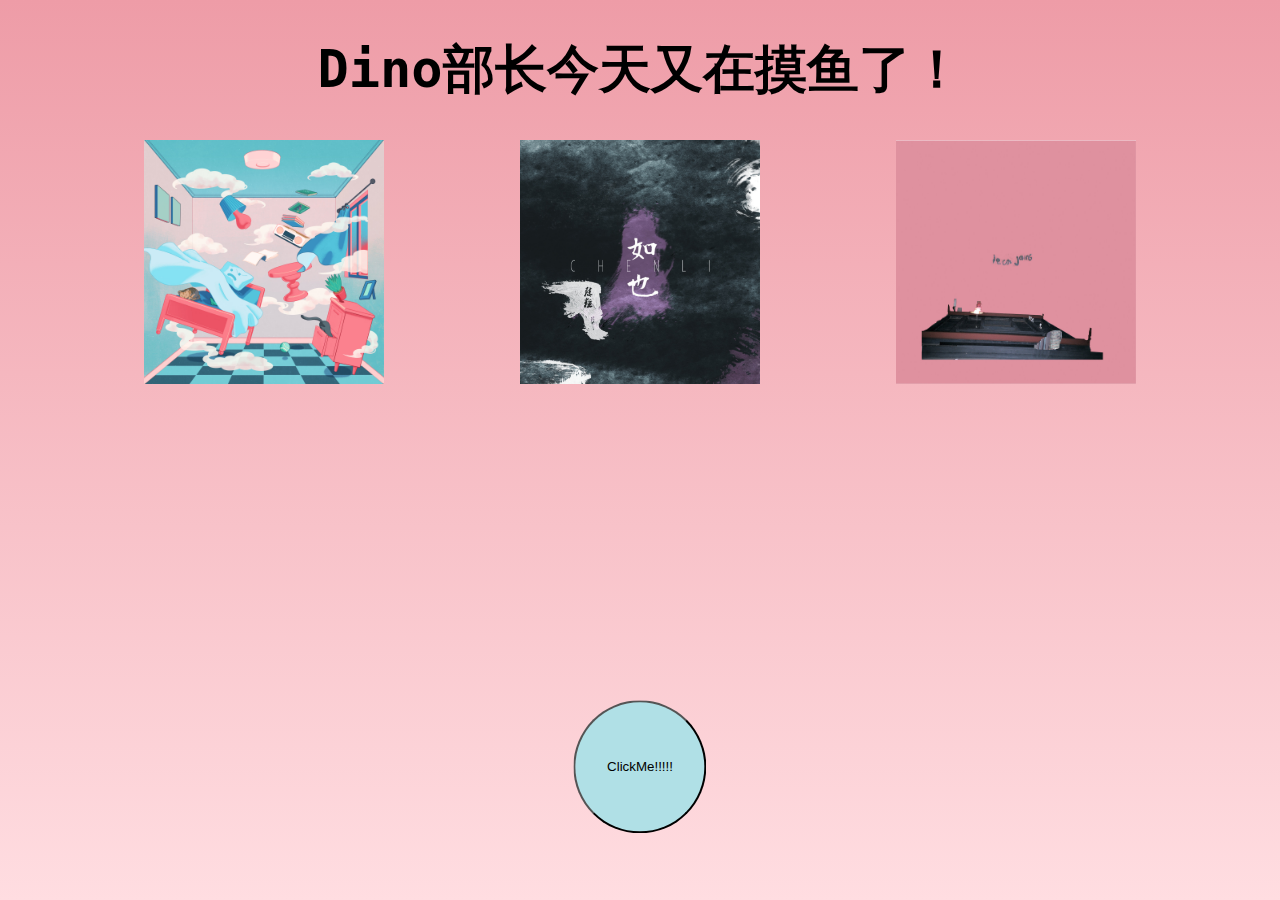
<file: index.html>
<!DOCTYPE html>
<html lang="en">
    <head>
        <link rel="stylesheet" href="index.css" />
        <title>我们ADA真是太棒啦！！！！</title>
    </head>
    <body>
        <h1><strong>Dino部长今天又在摸鱼了！</strong></h1>

        <div class="my-container">
            <img
                class="album"
                src="album1.jpg"
                alt="Album cannot be displayed!"
            />
            <img
                class="album"
                src="album2.jpg"
                alt="Album cannot be displayed!"
            />
            <img
                class="album"
                src="album3.jpg"
                alt="Album cannot be displayed!"
            />
        </div>

        <div id="second-container"></div>

        <button class="my-button" onclick="weird()">ClickMe!!!!!</button>

        <script>
            function weird() {
                var listOfAlbum = document.getElementsByClassName("album");
				for (let i = 0; i < listOfAlbum.length; i++) {
					const item = listOfAlbum[i];
					item.classList.add("weird")
				}
            }
        </script>
    </body>
</html>
</file>
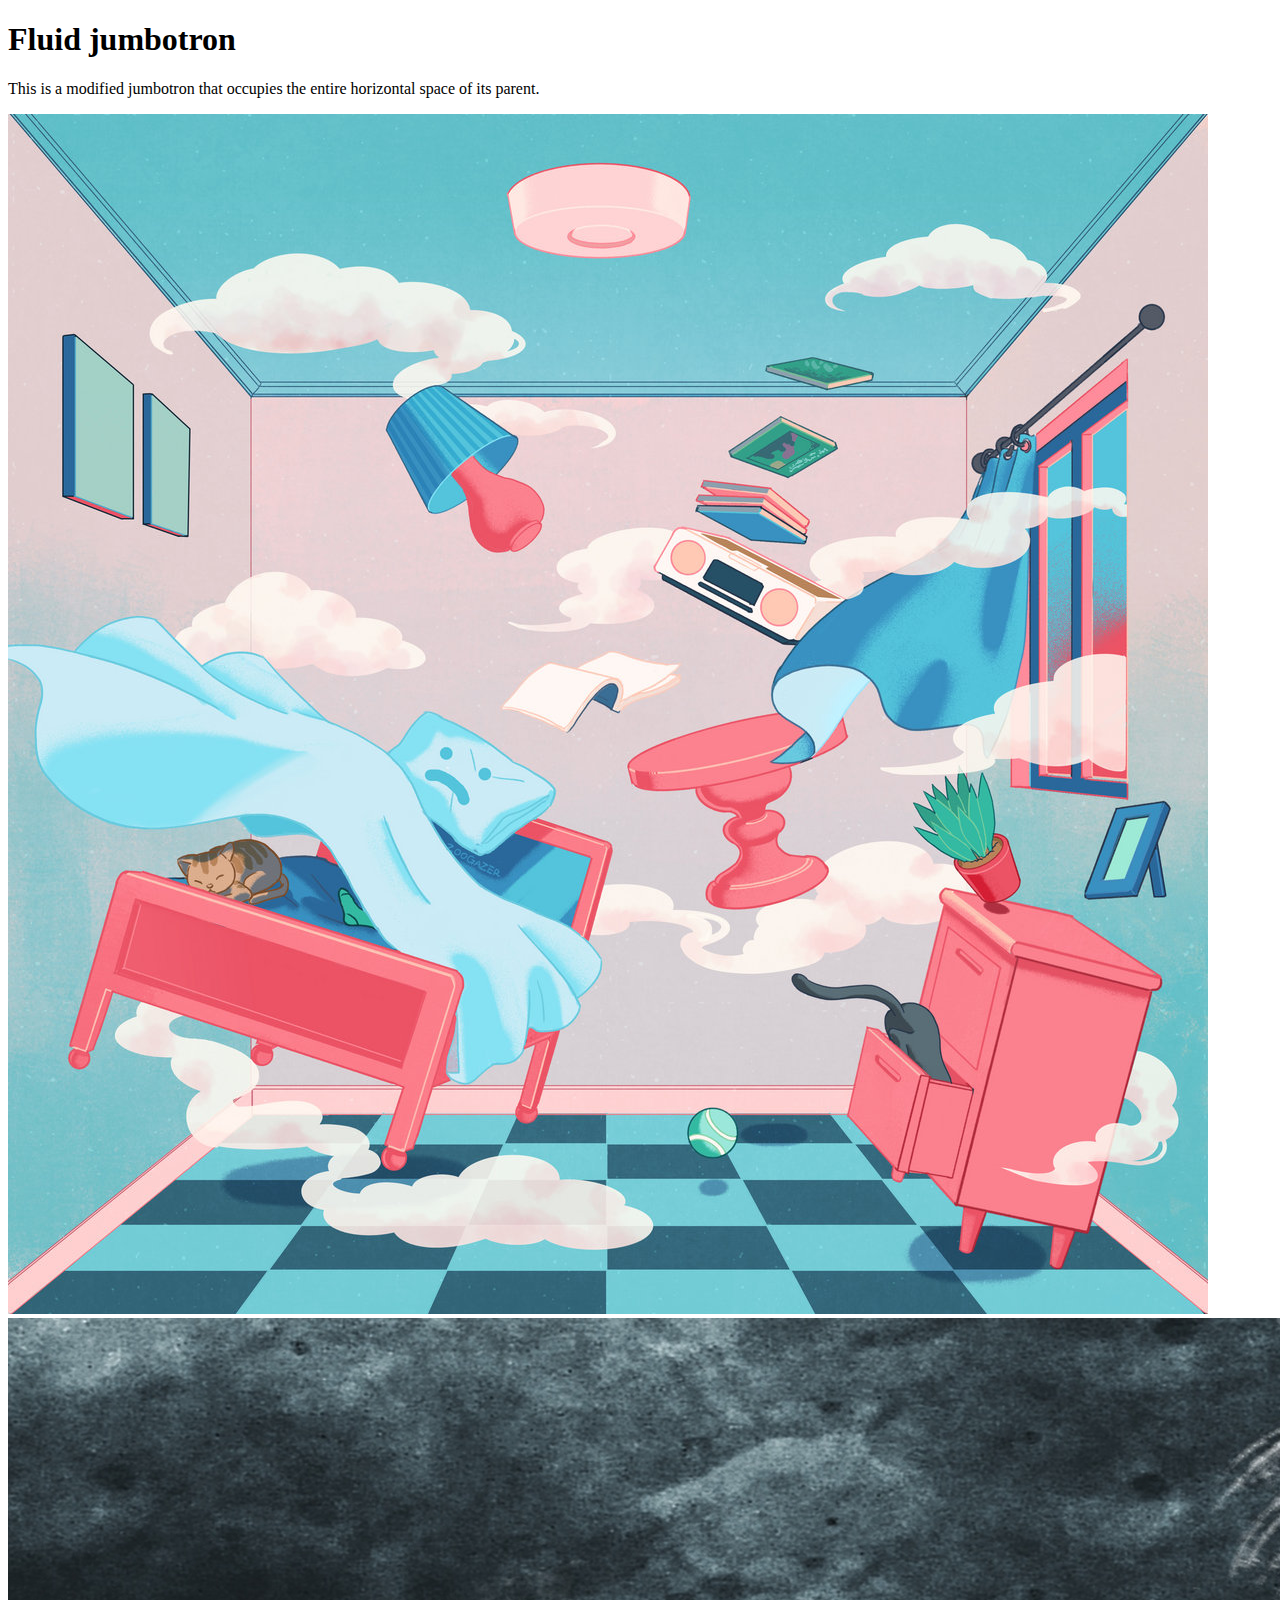
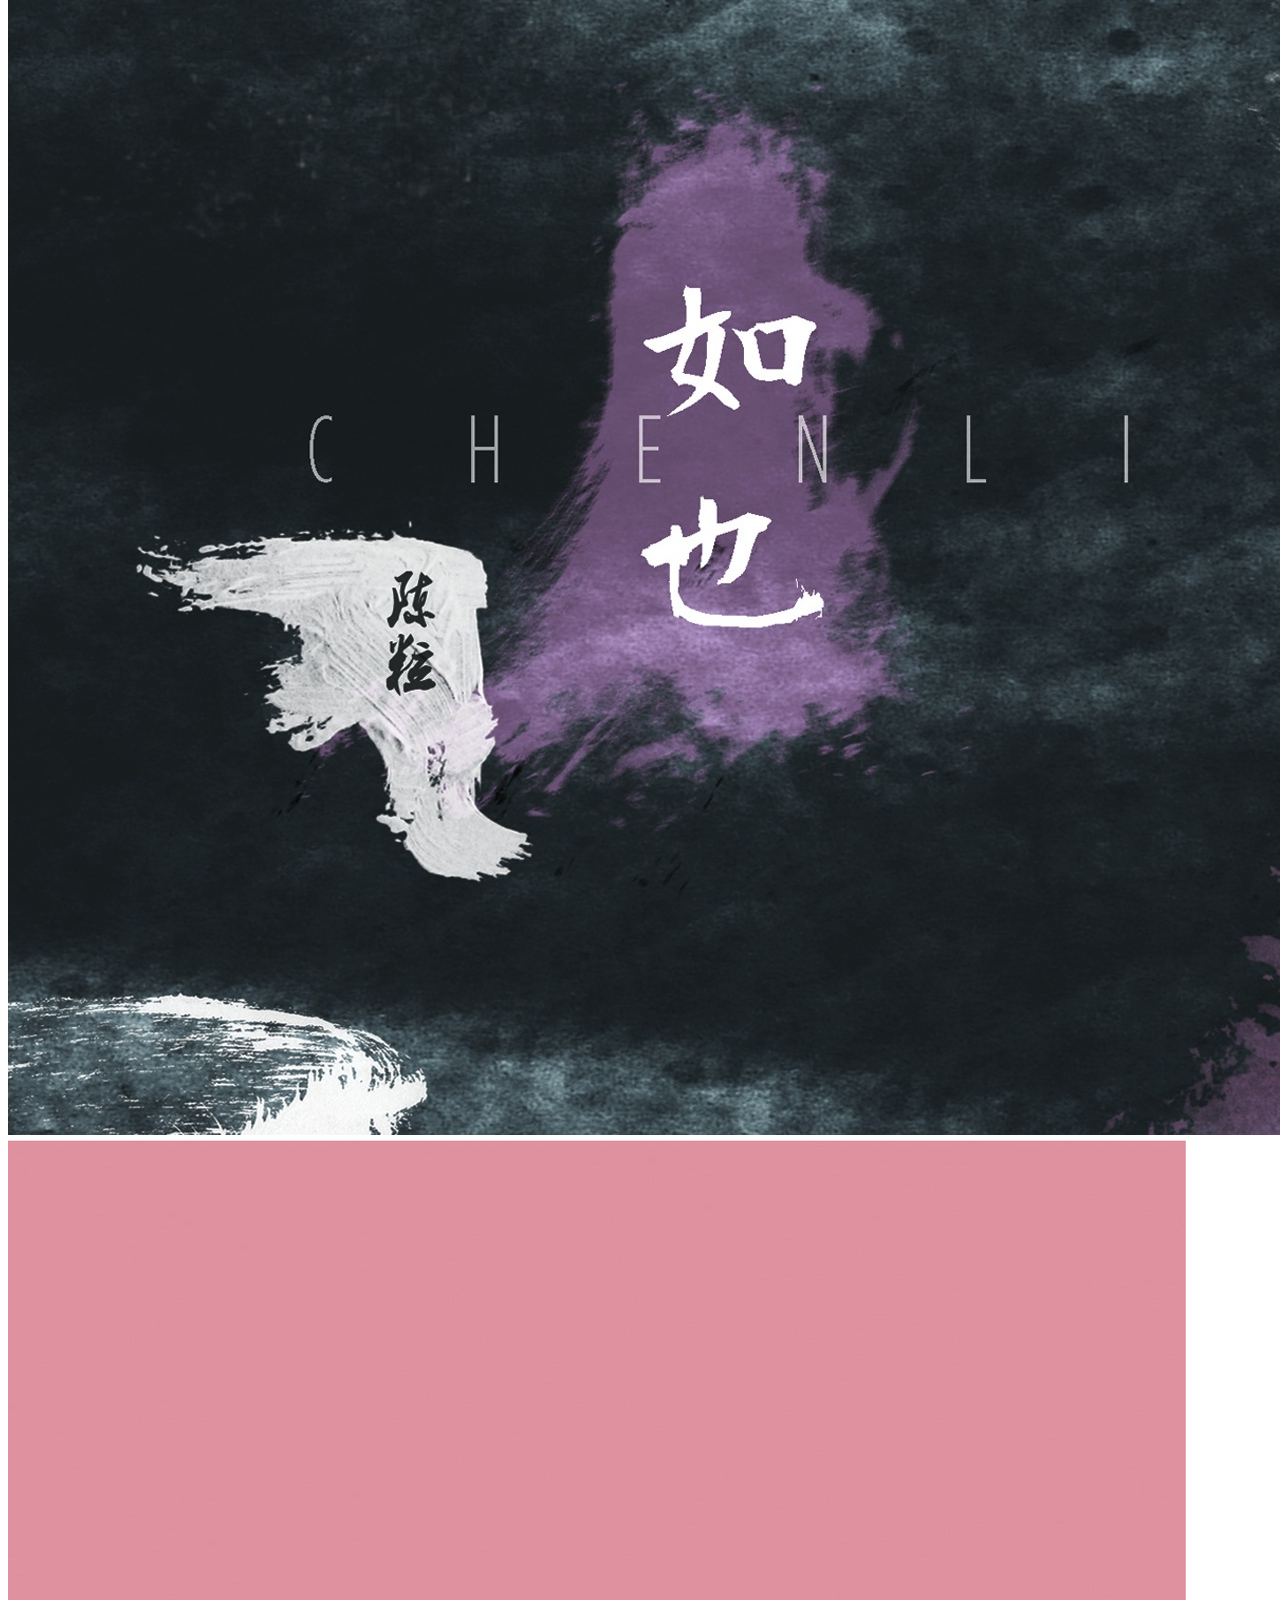
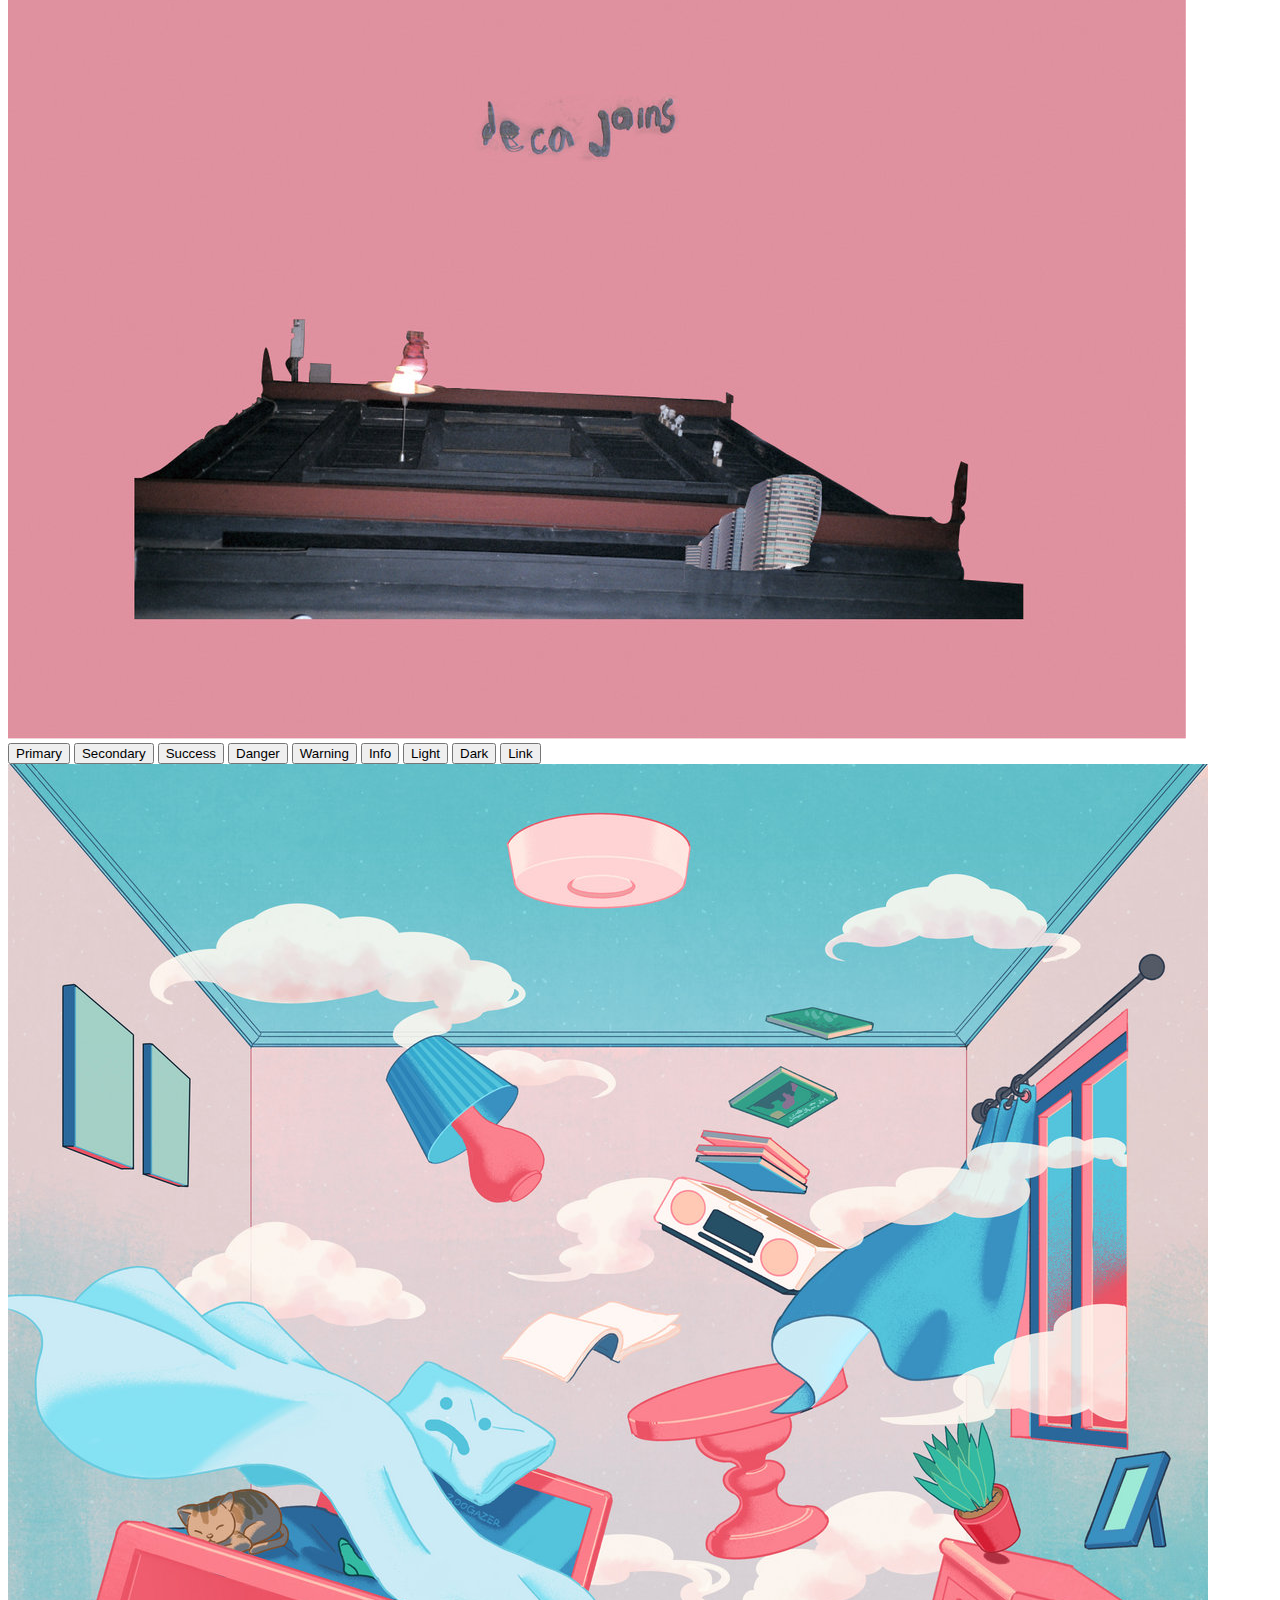
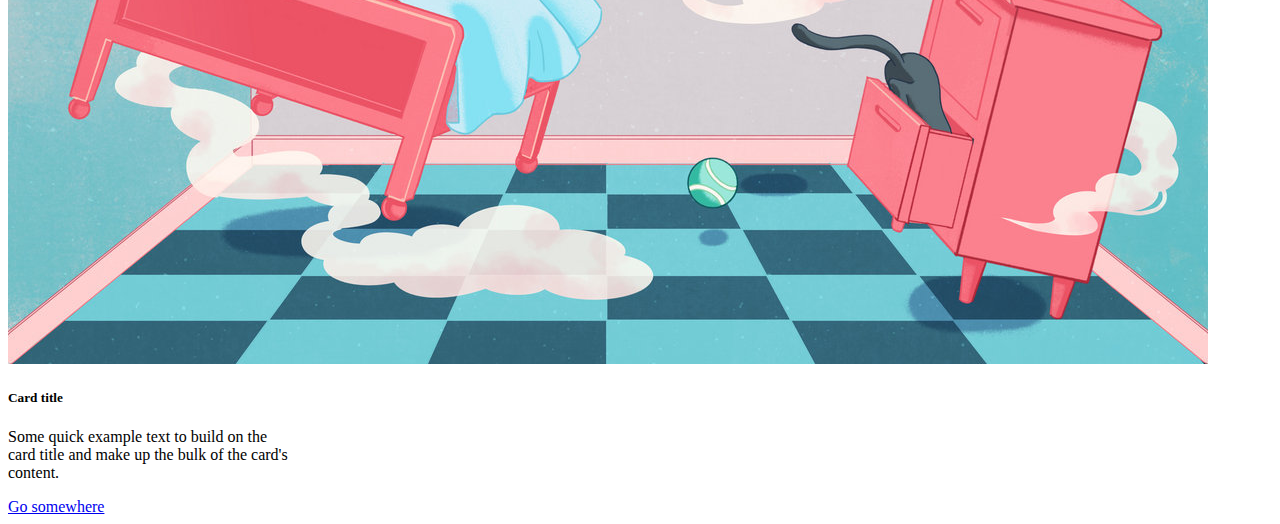
<file: index_bootstrap.html>
<!DOCTYPE html>
<html lang="en">
    <head>
        <link
            rel="stylesheet"
            href="https://stackpath.bootstrapcdn.com/bootstrap/4.5.0/css/bootstrap.min.css"
            integrity="sha384-9aIt2nRpC12Uk9gS9baDl411NQApFmC26EwAOH8WgZl5MYYxFfc+NcPb1dKGj7Sk"
            crossorigin="anonymous"
        />
        <title>Document</title>
    </head>
    <body>
        <div class="jumbotron jumbotron-fluid">
            <div class="container">
                <h1 class="display-4">Fluid jumbotron</h1>
                <p class="lead">
                    This is a modified jumbotron that occupies the entire
                    horizontal space of its parent.
                </p>
            </div>
        </div>

        <div class="container">
            <div class="row">
                <img class="col" src="album1.jpg" alt="album1" />
                <img class="col" src="album2.jpg" alt="album2" />
                <img class="col" src="album3.jpg" alt="album3" />
            </div>
        </div>

        <div class="container">
            <button type="button" class="btn btn-primary">Primary</button>
            <button type="button" class="btn btn-secondary">Secondary</button>
            <button type="button" class="btn btn-success">Success</button>
            <button type="button" class="btn btn-danger">Danger</button>
            <button type="button" class="btn btn-warning">Warning</button>
            <button type="button" class="btn btn-info">Info</button>
            <button type="button" class="btn btn-light">Light</button>
            <button type="button" class="btn btn-dark">Dark</button>

			<button type="button" class="btn btn-link">Link</button>
			
			<div class="card" style="width: 18rem;">
				<img src="album1.jpg" class="card-img-top" alt="...">
				<div class="card-body">
				  <h5 class="card-title">Card title</h5>
				  <p class="card-text">Some quick example text to build on the card title and make up the bulk of the card's content.</p>
				  <a href="#" class="btn btn-primary">Go somewhere</a>
				</div>
			  </div>
        </div>

        <script
            src="https://code.jquery.com/jquery-3.5.1.slim.min.js"
            integrity="sha384-DfXdz2htPH0lsSSs5nCTpuj/zy4C+OGpamoFVy38MVBnE+IbbVYUew+OrCXaRkfj"
            crossorigin="anonymous"
        ></script>
        <script
            src="https://cdn.jsdelivr.net/npm/popper.js@1.16.0/dist/umd/popper.min.js"
            integrity="sha384-Q6E9RHvbIyZFJoft+2mJbHaEWldlvI9IOYy5n3zV9zzTtmI3UksdQRVvoxMfooAo"
            crossorigin="anonymous"
        ></script>
        <script
            src="https://stackpath.bootstrapcdn.com/bootstrap/4.5.0/js/bootstrap.min.js"
            integrity="sha384-OgVRvuATP1z7JjHLkuOU7Xw704+h835Lr+6QL9UvYjZE3Ipu6Tp75j7Bh/kR0JKI"
            crossorigin="anonymous"
        ></script>
    </body>
</html>
</file>
<file: index.css>
html {
	width: 100%;
	height: 100%;
}

body {
    background: linear-gradient(to top, #ffdde1, #ee9ca7);
}

h1 {
	font-family: monospace;
	font-size: 4em;
	text-align: center;
}

.album {
	width: 15em;
	display: inline-block;
}

.my-container {
	display: flex;
	justify-content: space-evenly;
}

#second-container {
	display: flex;
	justify-content: space-evenly;
}

.my-button {
	height: 10em;
	width: 10em;
	background: powderblue;

	position: fixed;
	bottom: 0;
	left: 50%;
	transform: translate(-50%, -50%);
	cursor: pointer;
	border-radius: 50%;
}

.weird {
    /* Start the shake animation and make the animation last for 0.5 seconds */
    animation: shake 0.5s;

    /* When the animation is finished, start again */
    animation-iteration-count: infinite;
}

@keyframes shake {
    0% {
        transform: translate(1px, 1px) rotate(0deg);
    }
    10% {
        transform: translate(-1px, -2px) rotate(-1deg);
    }
    20% {
        transform: translate(-3px, 0px) rotate(1deg);
    }
    30% {
        transform: translate(3px, 2px) rotate(0deg);
    }
    40% {
        transform: translate(1px, -1px) rotate(1deg);
    }
    50% {
        transform: translate(-1px, 2px) rotate(-1deg);
    }
    60% {
        transform: translate(-3px, 1px) rotate(0deg);
    }
    70% {
        transform: translate(3px, 1px) rotate(-1deg);
    }
    80% {
        transform: translate(-1px, -1px) rotate(1deg);
    }
    90% {
        transform: translate(1px, 2px) rotate(0deg);
    }
    100% {
        transform: translate(1px, -2px) rotate(-1deg);
    }
}
</file>
